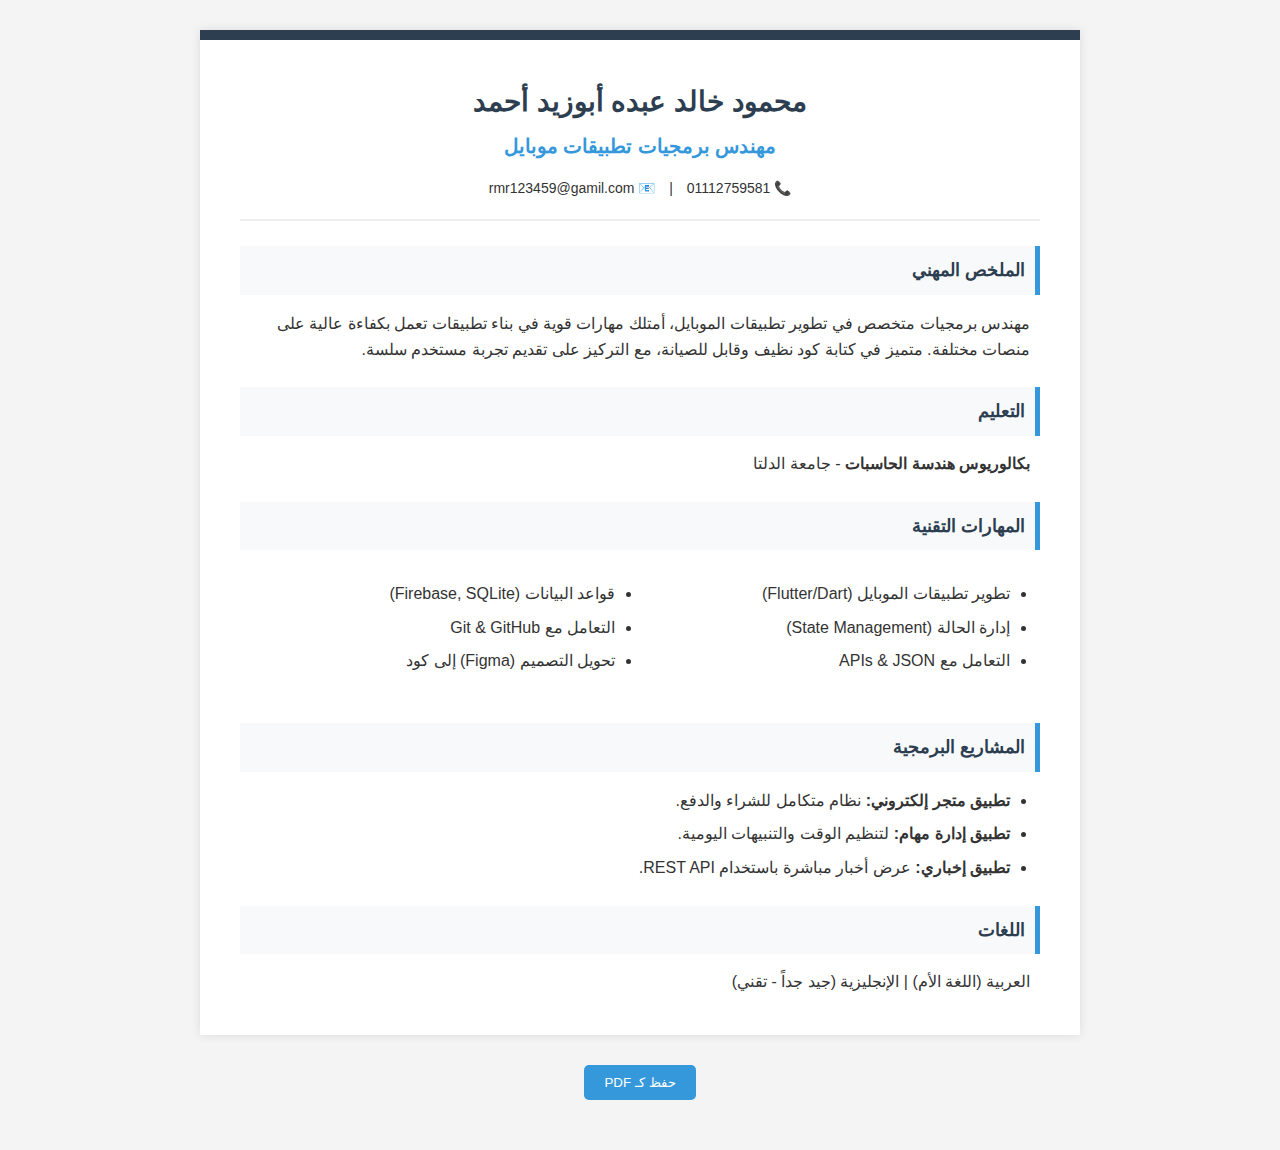
<file: img/cv.html>
<!DOCTYPE html>
<html lang="ar" dir="rtl">
<head>
    <meta charset="UTF-8">
    <meta name="viewport" content="width=device-width, initial-scale=1.0">
    <title>CV - Mahmoud Khaled</title>
    <style>
        body {
            font-family: 'Segoe UI', Tahoma, Geneva, Verdana, sans-serif;
            line-height: 1.6;
            margin: 0;
            padding: 0;
            background-color: #f4f4f4;
            color: #333;
        }
        .container {
            width: 85%;
            max-width: 800px;
            margin: 30px auto;
            background: #fff;
            padding: 40px;
            box-shadow: 0 0 10px rgba(0,0,0,0.1);
            border-top: 10px solid #2c3e50;
        }
        header {
            text-align: center;
            border-bottom: 2px solid #eee;
            padding-bottom: 20px;
        }
        h1 { margin: 0; color: #2c3e50; font-size: 28px; }
        .job-title { color: #3498db; font-weight: bold; font-size: 20px; margin-top: 5px; }
        .contact-info { margin-top: 15px; font-size: 14px; }
        .contact-info span { margin: 0 10px; }

        section { margin-top: 25px; }
        h2 { 
            background: #f8f9fa; 
            padding: 10px; 
            font-size: 18px; 
            border-right: 5px solid #3498db;
            color: #2c3e50;
        }
        .content { padding: 0 10px; }
        ul { padding-right: 20px; }
        li { margin-bottom: 8px; }
        
        .skills-grid {
            display: grid;
            grid-template-columns: 1fr 1fr;
            gap: 10px;
        }

        @media print {
            body { background: #fff; }
            .container { box-shadow: none; width: 100%; margin: 0; padding: 20px; }
            button { display: none; }
        }
    </style>
</head>
<body>

    <div class="container" id="cv">
        <header>
            <h1>محمود خالد عبده أبوزيد أحمد</h1>
            <div class="job-title">مهندس برمجيات تطبيقات موبايل</div>
            <div class="contact-info">
                <span>📞 01112759581</span> | 
                <span>📧 rmr123459@gamil.com</span>
            </div>
        </header>

        <section>
            <h2>الملخص المهني</h2>
            <div class="content">
                <p>مهندس برمجيات متخصص في تطوير تطبيقات الموبايل، أمتلك مهارات قوية في بناء تطبيقات تعمل بكفاءة عالية على منصات مختلفة. متميز في كتابة كود نظيف وقابل للصيانة، مع التركيز على تقديم تجربة مستخدم سلسة.</p>
            </div>
        </section>

        <section>
            <h2>التعليم</h2>
            <div class="content">
                <strong>بكالوريوس هندسة الحاسبات</strong> - جامعة الدلتا
            </div>
        </section>

        <section>
            <h2>المهارات التقنية</h2>
            <div class="content skills-grid">
                <ul>
                    <li>تطوير تطبيقات الموبايل (Flutter/Dart)</li>
                    <li>إدارة الحالة (State Management)</li>
                    <li>التعامل مع APIs & JSON</li>
                </ul>
                <ul>
                    <li>قواعد البيانات (Firebase, SQLite)</li>
                    <li>التعامل مع Git & GitHub</li>
                    <li>تحويل التصميم (Figma) إلى كود</li>
                </ul>
            </div>
        </section>

        <section>
            <h2>المشاريع البرمجية</h2>
            <div class="content">
                <ul>
                    <li><strong>تطبيق متجر إلكتروني:</strong> نظام متكامل للشراء والدفع.</li>
                    <li><strong>تطبيق إدارة مهام:</strong> لتنظيم الوقت والتنبيهات اليومية.</li>
                    <li><strong>تطبيق إخباري:</strong> عرض أخبار مباشرة باستخدام REST API.</li>
                </ul>
            </div>
        </section>

        <section>
            <h2>اللغات</h2>
            <div class="content">
                <span>العربية (اللغة الأم)</span> | <span>الإنجليزية (جيد جداً - تقني)</span>
            </div>
        </section>
    </div>

    <div style="text-align: center; margin-bottom: 50px;">
        <button onclick="window.print()" style="padding: 10px 20px; cursor: pointer; background: #3498db; color: #fff; border: none; border-radius: 5px;">حفظ كـ PDF</button>
    </div>

</body>
</html>
</file>
